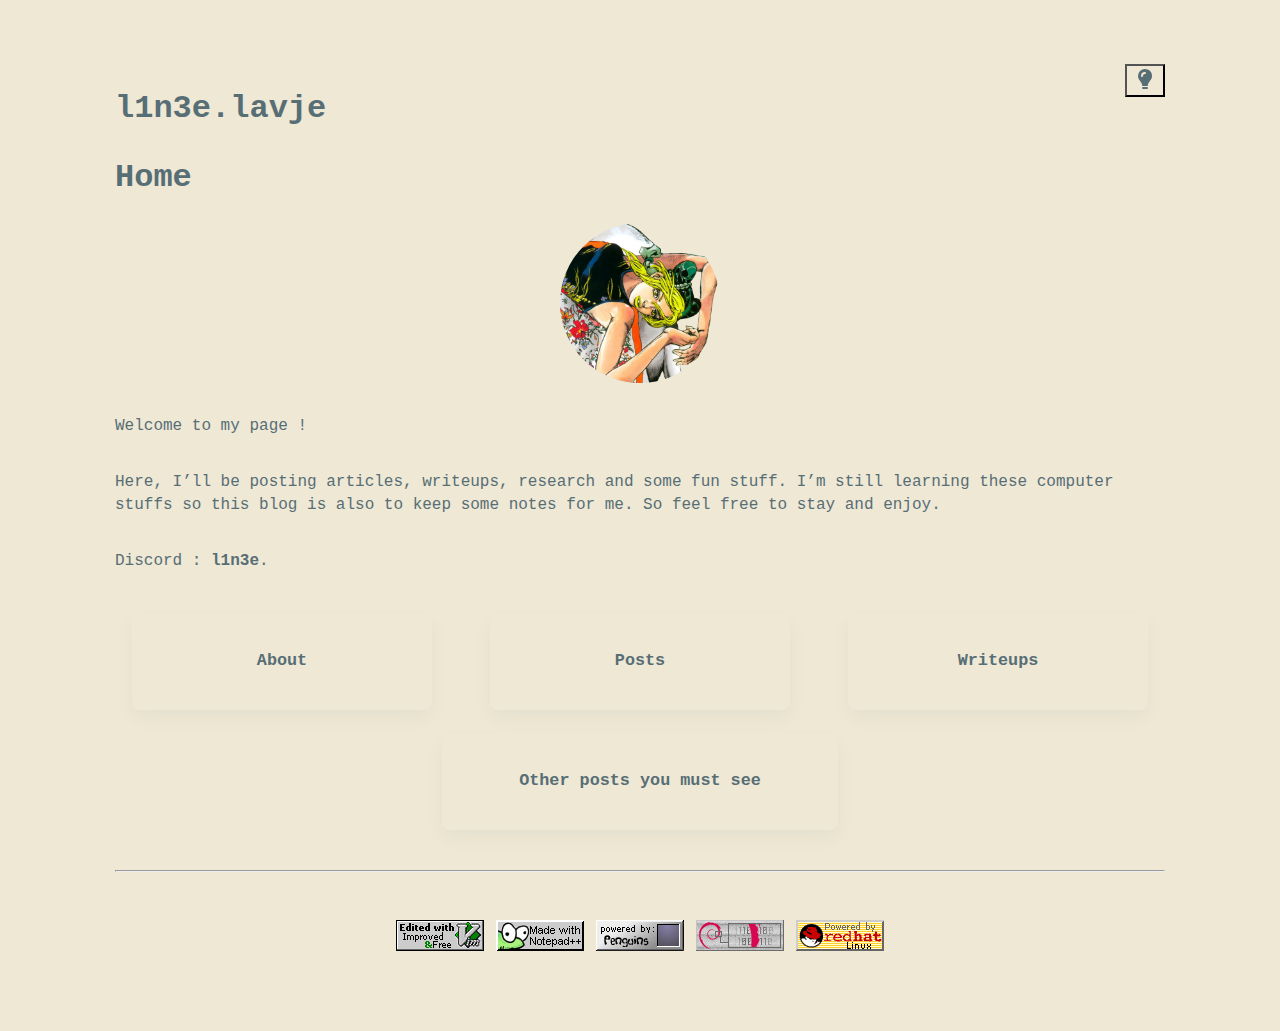
<file: index.html>
<!DOCTYPE html>
<html lang="en"><head>
	<meta name="generator" content="Hugo 0.149.0">

  
  <meta charset="utf-8" />
  <meta http-equiv="X-UA-Compatible" content="IE=edge" />
  <meta name="viewport" content="width=device-width, initial-scale=1" />
  


  
  <meta property="og:type" content="website">
  <meta property="og:description" content="Welcome to my page !" />
  <meta property="og:image" content="https://l1n3e.github.io/images/avatar.png" />
  <meta property="og:url" content="https://l1n3e.github.io/">
  <meta property="og:title" content="My blog and writeups">
  <meta property="og:site_name" content="l1n3e.github.io">

  
  <meta name="twitter:card" content="summary_large_image">
  <meta property="twitter:domain" content="l1n3e.github.io">
  <meta property="twitter:url" content="https://l1n3e.github.io/">
  <meta name="twitter:title" content="My blog and writeups">
  <meta name="twitter:description" content="Welcome to my page !">
  <meta name="twitter:image" content="https://l1n3e.github.io/images/avatar.png">
  
  <title>
    
      l1n3e's blog
    
  </title>


  <link rel="icon" type="image/gif" href="/images/oia-uia.gif" />
   

  
  
  
  
  <link rel="stylesheet" href="/css/main.9bb372a616563f9ecafd6e5ea0d7760c487f35e7358f212b258b477fbfa75f5264ef33aaffa0334383ffc444b631b8dc5c496c67b5830ab2ac1f1e226a1125c3.css" integrity="sha512-SCTwql8ojGNJq4/8danXc4z96zch+4V1h2iGISxKZRA4PmJnbTdKgqKFsW/2hQ6XltV2Pnp6br5eTRiaejha2w==" />


                        <style>
    .site-links {
      display: grid;
      grid-template-columns: repeat(auto-fit, minmax(16rem, 1fr));
      gap: 1.5rem;
      margin: 2.5rem 0;
      padding: 0;
      justify-content: center;
      justify-items: center;
    }

    .link-card {
      display: flex;
      align-items: center;
      justify-content: center;
      width: min(100%, 16rem);
      padding: 1rem 1.4rem;
      min-height: 4rem;
      border: none;
      border-radius: 0.5rem;
      background: #eee8d5;
      text-decoration: none !important;
      color: #586e75;
      text-align: center;
      box-shadow: 0 8px 20px rgba(0, 0, 0, 0.04);
      transition: transform 0.18s ease, box-shadow 0.18s ease, color 0.18s ease;
    }

    .link-card:visited {
      color: #586e75;
      text-decoration: none !important;
    }

    body[a="dark"] .link-card {

      background: #343746;

      color: #f8f8f2;

      border: 1px solid rgba(139, 140, 155, 0.35);

      box-shadow: 0 12px 30px rgba(0, 0, 0, 0.45);

    }



    body[a="dark"] .link-card:visited {

      color: #f8f8f2;

      text-decoration: none !important;

    }



    .link-card:hover,

    .link-card:focus-visible {

      transform: translateY(-3px);

      box-shadow: 0 16px 36px rgba(0, 0, 0, 0.12);

      outline: none;

      text-decoration: none !important;

    }



    body[a="dark"] .link-card:hover,

    body[a="dark"] .link-card:focus-visible {

      border-color: #bd93f9;

      box-shadow: 0 18px 40px rgba(0, 0, 0, 0.5);

    }



    .link-card__title {

      font-weight: 600;

      font-size: 1.05rem;

      color: #586e75;

      transition: color 0.18s ease;

      text-decoration: none !important;

    }



    body[a="dark"] .link-card__title {

      color: #f8f8f2;

    }



    .link-card:hover .link-card__title,

    .link-card:focus-visible .link-card__title {

      color: #87c3ff;

    }



    body[a="dark"] .link-card:hover .link-card__title,

    body[a="dark"] .link-card:focus-visible .link-card__title {

      color: #ffb86c;

    }



    .link-card--feature {
      grid-column: 1 / -1;
      width: min(22rem, 100%);
    }

    .badge-strip {
      display: flex;
      flex-wrap: wrap;
      justify-content: center;
      align-items: center;
      gap: 0.75rem;
      padding: 1rem 0;
      width: fit-content;
      width: -moz-fit-content;
      width: -webkit-fit-content;
      width: max-content;
      max-width: 100%;
      margin: 0 auto;
    }

    .badge-strip img {
      display: block;
    }
  </style>


  


</head>

    <body a="dark">
        <main class="page-content" aria-label="Content">
            <div class="w">

<script src="/js/theme-toggle.f10bb0c6283b259e63664053a20ccc48c8b0980e44bceece1c10401c529c2040.js" integrity="sha256-8Quwxig7JZ5jZkBTogzMSMiwmA5EvO7OHBBAHFKcIEA="></script>

<button style="float: right; background: none; outline: none;" onclick="toggleTheme()">

<svg class="w-6 h-6 text-gray-800 dark:text-white theme" aria-hidden="true" xmlns="http://www.w3.org/2000/svg" width="24" height="24" fill="currentColor" viewBox="0 0 24 24">
  <path fill-rule="evenodd" d="M7.05 4.05A7 7 0 0 1 19 9c0 2.407-1.197 3.874-2.186 5.084l-.04.048C15.77 15.362 15 16.34 15 18a1 1 0 0 1-1 1h-4a1 1 0 0 1-1-1c0-1.612-.77-2.613-1.78-3.875l-.045-.056C6.193 12.842 5 11.352 5 9a7 7 0 0 1 2.05-4.95ZM9 21a1 1 0 0 1 1-1h4a1 1 0 1 1 0 2h-4a1 1 0 0 1-1-1Zm1.586-13.414A2 2 0 0 1 12 7a1 1 0 1 0 0-2 4 4 0 0 0-4 4 1 1 0 0 0 2 0 2 2 0 0 1 .586-1.414Z" clip-rule="evenodd"/>
</svg>

</button>






<header>
    <h1>l1n3e.lavje</h1></header>
<h1 id="home">Home</h1>
<img src="/images/avatar.png" alt="Avatar" title="Jolyne Kujo - JJBA"  align="center" style="border-radius: 100%; width: 10rem; height: 10rem; object-fit: cover"> 
<p>Welcome to my page !</p>
<p>Here, I&rsquo;ll be posting articles, writeups, research and some fun stuff.
I&rsquo;m still learning these computer stuffs so this blog is also to keep some notes for me.
So feel free to stay and enjoy.</p>
<p>Discord : <strong>l1n3e</strong>.</p>
<nav aria-label="Featured links">
  <div class="site-links">
    <a class="link-card" href="/whoami/"><span class="link-card__title">About</span></a>
    <a class="link-card" href="/posts/"><span class="link-card__title">Posts</span></a>
    <a class="link-card" href="/writeups/"><span class="link-card__title">Writeups</span></a>
    <a class="link-card link-card--feature" href="/off-topic/"><span class="link-card__title">Other posts you must see</span></a>
  </div>
</nav>

<hr>

<div class="badge-strip">
  <a href="https://stackoverflow.com/questions/11828270/how-do-i-exit-vim" target="_blank"><img src="images/vim_love.gif" width="88" height="31" alt="edited with VIM !" /></a>
  <a href="https://notepad-plus-plus.org/" target="_blank"><img src="images/button/notepadpp3.gif" width="88" height="31" alt="Notepad++" /></a>
  <a href="https://www.youtube.com/watch?v=rrB13utjYV4" target="_blank"><img src="images/button/penguins.gif" width="88" height="31" alt="Linux penguins" /></a>
  <a href="https://www.debian.org/" target="_blank"><img src="images/button/powered-by-debian.gif" width="88" height="31" alt="Powered by Debian" /></a>
  <a href="https://www.redhat.com/en" target="_blank"><img src="images/button/redhat.gif" width="88" height="31" alt="Powered by Red Hat" /></a>
</div>


            </div>
        </main>

  
    </body>
</html>
</file>
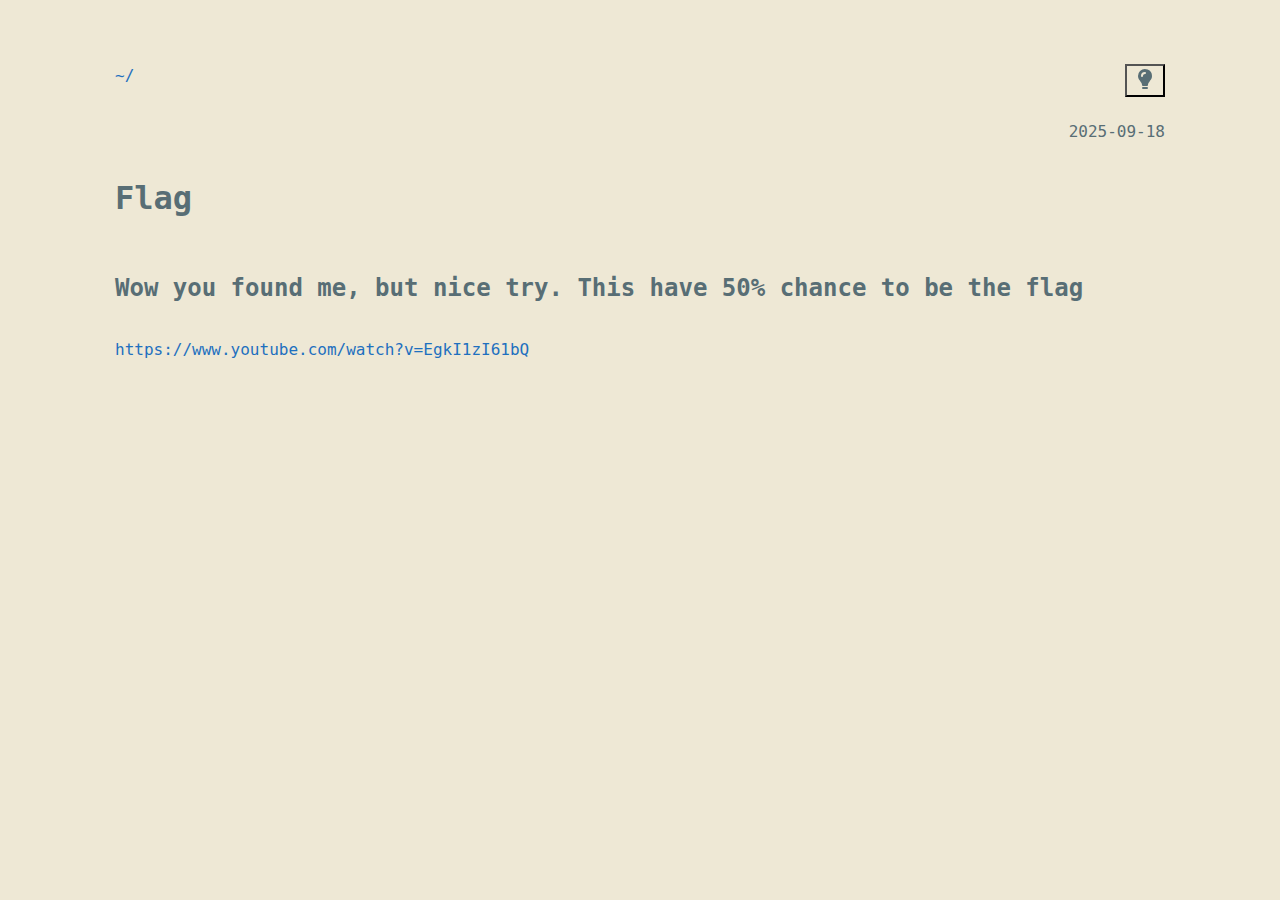
<file: flag/index.html>
<!DOCTYPE html>
<html lang="en"><head>

  <meta charset="utf-8" />
  <meta http-equiv="X-UA-Compatible" content="IE=edge" />
  <meta name="viewport" content="width=device-width, initial-scale=1" />
  <meta name="description" content="Wow you found me, but nice try. This have 50% chance to be the flag — https://www.youtube.com/watch?v=EgkI1zI61bQ">  

  <meta property="og:type" content="website">
  <meta property="og:description" content="Wow you found me, but nice try. This have 50% chance to be the flag — https://www.youtube.com/watch?v=EgkI1zI61bQ" />
  <meta property="og:image" content="https://l1n3e.github.io/" />
  <meta property="og:url" content="https://l1n3e.github.io/flag/">
  <meta property="og:title" content="Flag">
  <meta property="og:site_name" content="l1n3e.github.io">

  <meta name="twitter:card" content="summary_large_image">
  <meta property="twitter:domain" content="l1n3e.github.io">
  <meta property="twitter:url" content="https://l1n3e.github.io/flag/">
  <meta name="twitter:title" content="Flag">
  <meta name="twitter:description" content="Wow you found me, but nice try. This have 50% chance to be the flag — https://www.youtube.com/watch?v=EgkI1zI61bQ">
  <meta name="twitter:image" content="https://l1n3e.github.io/">
  
  <title>Flag</title>

  <link rel="icon" type="image/gif" href="/images/oia-uia.gif" />

  <link rel="stylesheet" href="/css/main.9bb372a616563f9ecafd6e5ea0d7760c487f35e7358f212b258b477fbfa75f5264ef33aaffa0334383ffc444b631b8dc5c496c67b5830ab2ac1f1e226a1125c3.css" integrity="sha512-SCTwql8ojGNJq4/8danXc4z96zch+4V1h2iGISxKZRA4PmJnbTdKgqKFsW/2hQ6XltV2Pnp6br5eTRiaejha2w==" />
</head>

<body a="dark">
  <main class="page-content" aria-label="Content">
    <div class="w">
      <a href="/">~/</a>

      <script src="/js/theme-toggle.f10bb0c6283b259e63664053a20ccc48c8b0980e44bceece1c10401c529c2040.js" integrity="sha256-8Quwxig7JZ5jZkBTogzMSMiwmA5EvO7OHBBAHFKcIEA="></script>

      <button style="float: right; background: none; outline: none;" onclick="toggleTheme()">
        <svg class="w-6 h-6 text-gray-800 dark:text-white theme" aria-hidden="true" xmlns="http://www.w3.org/2000/svg" width="24" height="24" fill="currentColor" viewBox="0 0 24 24">
          <path fill-rule="evenodd" d="M7.05 4.05A7 7 0 0 1 19 9c0 2.407-1.197 3.874-2.186 5.084l-.04.048C15.77 15.362 15 16.34 15 18a1 1 0 0 1-1 1h-4a1 1 0 0 1-1-1c0-1.612-.77-2.613-1.78-3.875l-.045-.056C6.193 12.842 5 11.352 5 9a7 7 0 0 1 2.05-4.95ZM9 21a1 1 0 0 1 1-1h4a1 1 0 1 1 0 2h-4a1 1 0 0 1-1-1Zm1.586-13.414A2 2 0 0 1 12 7a1 1 0 1 0 0-2 4 4 0 0 0-4 4 1 1 0 0 0 2 0 2 2 0 0 1 .586-1.414Z" clip-rule="evenodd"/>
        </svg>
      </button>

      <article>
        <p class="post-meta">
          <time datetime="2025-09-18 00:31:01 +0100 CET">2025-09-18</time>
        </p>

        <h1>Flag</h1>

        <h2 id="Secret">Wow you found me, but nice try. This have 50% chance to be the flag</h2>
        <p><a href="https://www.youtube.com/watch?v=EgkI1zI61bQ">https://www.youtube.com/watch?v=EgkI1zI61bQ</a></p>
      </article>
    </div>
  </main>
</body>
</html>
</file>
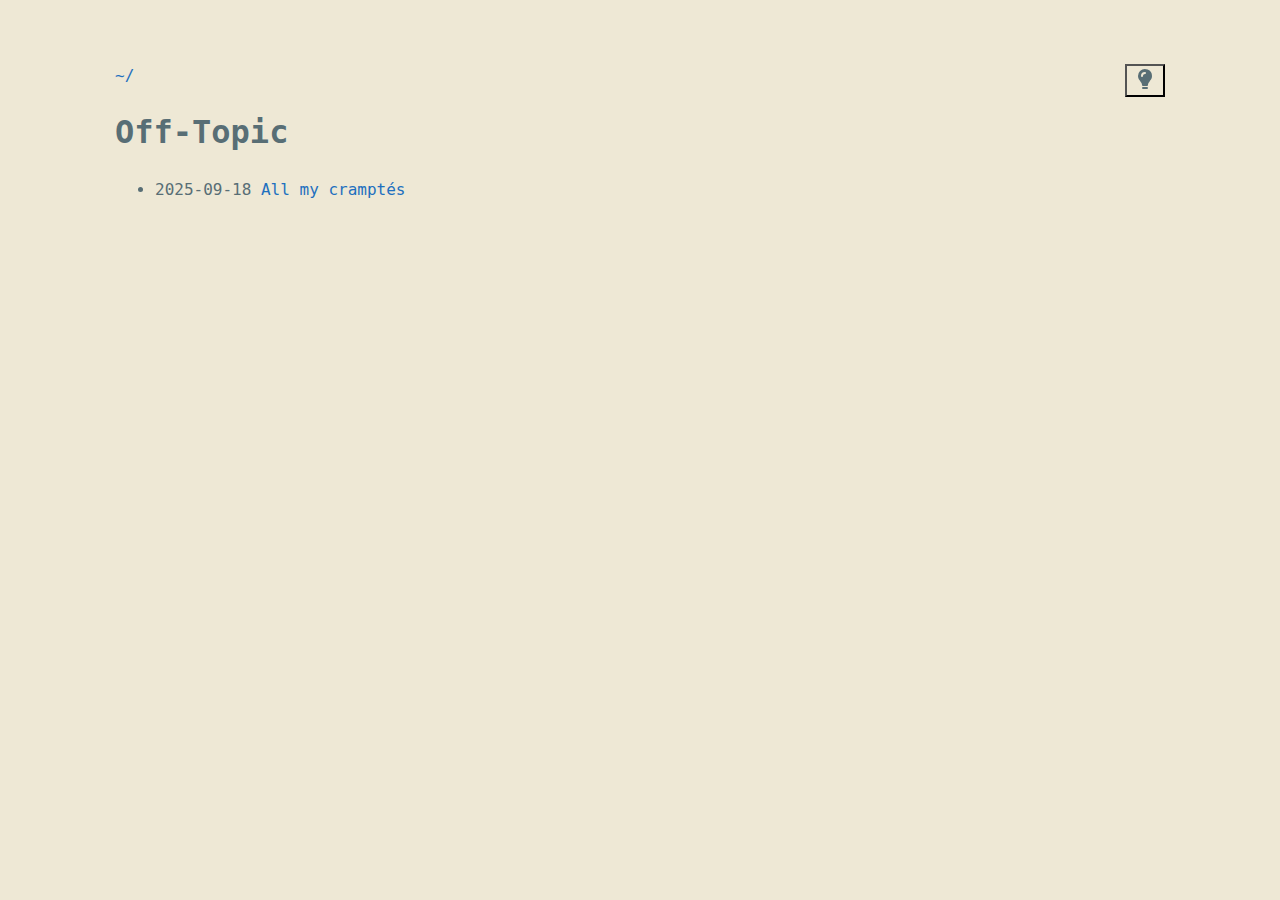
<file: off-topic/index.html>
﻿<!DOCTYPE html>
<html lang="en"><head>

  
  <meta charset="utf-8" />
  <meta http-equiv="X-UA-Compatible" content="IE=edge" />
  <meta name="viewport" content="width=device-width, initial-scale=1" />
  


  
  <meta property="og:type" content="website">
  <meta property="og:description" content="" />
  <meta property="og:image" content="https://l1n3e.github.io/" />
  <meta property="og:url" content="https://l1n3e.github.io/off-topic/">
  <meta property="og:title" content="Off-Topic">
  <meta property="og:site_name" content="l1n3e.github.io">

  
  <meta name="twitter:card" content="summary_large_image">
  <meta property="twitter:domain" content="l1n3e.github.io">
  <meta property="twitter:url" content="https://l1n3e.github.io/off-topic/">
  <meta name="twitter:title" content="Off-Topic">
  <meta name="twitter:description" content="">
  <meta name="twitter:image" content="https://l1n3e.github.io/">
  
  <title>
    
      Off-Topic
    
  </title>


  <link rel="icon" type="image/gif" href="/images/oia-uia.gif" />
   

  
  
  
  
  <link rel="stylesheet" href="/css/main.9bb372a616563f9ecafd6e5ea0d7760c487f35e7358f212b258b477fbfa75f5264ef33aaffa0334383ffc444b631b8dc5c496c67b5830ab2ac1f1e226a1125c3.css" integrity="sha512-SCTwql8ojGNJq4/8danXc4z96zch+4V1h2iGISxKZRA4PmJnbTdKgqKFsW/2hQ6XltV2Pnp6br5eTRiaejha2w==" />

  


</head>

    <body a="dark">
        <main class="page-content" aria-label="Content">
            <div class="w">
<a href="/">~/</a>



<script src="/js/theme-toggle.f10bb0c6283b259e63664053a20ccc48c8b0980e44bceece1c10401c529c2040.js" integrity="sha256-8Quwxig7JZ5jZkBTogzMSMiwmA5EvO7OHBBAHFKcIEA="></script>

<button style="float: right; background: none; outline: none;" onclick="toggleTheme()">

<svg class="w-6 h-6 text-gray-800 dark:text-white theme" aria-hidden="true" xmlns="http://www.w3.org/2000/svg" width="24" height="24" fill="currentColor" viewBox="0 0 24 24">
  <path fill-rule="evenodd" d="M7.05 4.05A7 7 0 0 1 19 9c0 2.407-1.197 3.874-2.186 5.084l-.04.048C15.77 15.362 15 16.34 15 18a1 1 0 0 1-1 1h-4a1 1 0 0 1-1-1c0-1.612-.77-2.613-1.78-3.875l-.045-.056C6.193 12.842 5 11.352 5 9a7 7 0 0 1 2.05-4.95ZM9 21a1 1 0 0 1 1-1h4a1 1 0 1 1 0 2h-4a1 1 0 0 1-1-1Zm1.586-13.414A2 2 0 0 1 12 7a1 1 0 1 0 0-2 4 4 0 0 0-4 4 1 1 0 0 0 2 0 2 2 0 0 1 .586-1.414Z" clip-rule="evenodd"/>
</svg>

</button>






<h1>Off-Topic</h1>



    <ul>
        <li>
            <span>2025-09-18</span>
            <a href="/off-topic/cramptes/">All my cramptés</a>
        </li>
        
    </ul>



            </div>
        </main>

  
    </body>
</html>
</file>
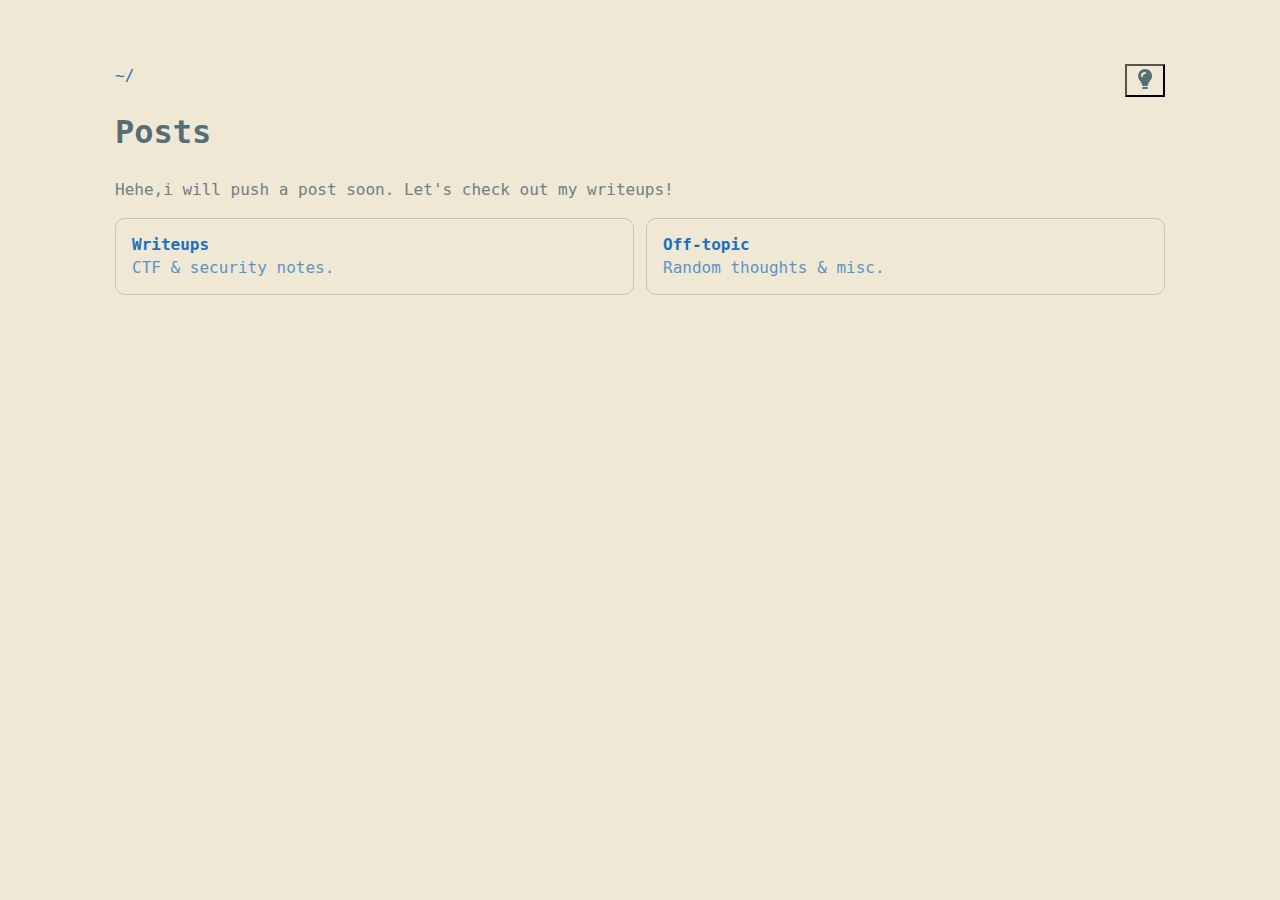
<file: posts/index.html>
﻿<!DOCTYPE html>
<html lang="en"><head>

  <meta charset="utf-8" />
  <meta http-equiv="X-UA-Compatible" content="IE=edge" />
  <meta name="viewport" content="width=device-width, initial-scale=1" />

  <meta property="og:type" content="website">
  <meta property="og:description" content="" />
  <meta property="og:image" content="https://l1n3e.github.io/" />
  <meta property="og:url" content="https://l1n3e.github.io/posts/">
  <meta property="og:title" content="Posts">
  <meta property="og:site_name" content="l1n3e.github.io">

  <meta name="twitter:card" content="summary_large_image">
  <meta property="twitter:domain" content="l1n3e.github.io">
  <meta property="twitter:url" content="https://l1n3e.github.io/posts/">
  <meta name="twitter:title" content="Posts">
  <meta name="twitter:description" content="">
  <meta name="twitter:image" content="https://l1n3e.github.io/">
  
  <title>Posts</title>

  <link rel="icon" type="image/gif" href="/images/oia-uia.gif" />

  <link rel="stylesheet" href="/css/main.9bb372a616563f9ecafd6e5ea0d7760c487f35e7358f212b258b477fbfa75f5264ef33aaffa0334383ffc444b631b8dc5c496c67b5830ab2ac1f1e226a1125c3.css" integrity="sha512-SCTwql8ojGNJq4/8danXc4z96zch+4V1h2iGISxKZRA4PmJnbTdKgqKFsW/2hQ6XltV2Pnp6br5eTRiaejha2w==" />
</head>
<body a="dark">
  <main class="page-content" aria-label="Content">
    <div class="w">
      <a href="/">~/</a>

      <script src="/js/theme-toggle.f10bb0c6283b259e63664053a20ccc48c8b0980e44bceece1c10401c529c2040.js" integrity="sha256-8Quwxig7JZ5jZkBTogzMSMiwmA5EvO7OHBBAHFKcIEA="></script>

      <button style="float: right; background: none; outline: none;" onclick="toggleTheme()">
        <svg class="w-6 h-6 text-gray-800 dark:text-white theme" aria-hidden="true" xmlns="http://www.w3.org/2000/svg" width="24" height="24" fill="currentColor" viewBox="0 0 24 24">
          <path fill-rule="evenodd" d="M7.05 4.05A7 7 0 0 1 19 9c0 2.407-1.197 3.874-2.186 5.084l-.04.048C15.77 15.362 15 16.34 15 18a1 1 0 0 1-1 1h-4a1 1 0 0 1-1-1c0-1.612-.77-2.613-1.78-3.875l-.045-.056C6.193 12.842 5 11.352 5 9a7 7 0 0 1 2.05-4.95ZM9 21a1 1 0 0 1 1-1h4a1 1 0 1 1 0 2h-4a1 1 0 0 1-1-1Zm1.586-13.414A2 2 0 0 1 12 7a1 1 0 1 0 0-2 4 4 0 0 0-4 4 1 1 0 0 0 2 0 2 2 0 0 1 .586-1.414Z" clip-rule="evenodd"/>
        </svg>
      </button>

      <h1>Posts</h1>

      <!-- Message -->
      <p style="opacity:.85;margin:0.5rem 0 1rem">Hehe,i will push a post soon. Let's check out my writeups!</p>

      <!-- Simple navigation tiles -->
      <nav aria-label="Sections" style="display:grid;grid-template-columns:repeat(auto-fit,minmax(220px,1fr));gap:12px;margin:12px 0 24px">
        <a href="/writeups/" style="display:block;padding:14px 16px;border:1px solid rgba(127,127,127,.35);border-radius:10px;text-decoration:none">
          <strong>Writeups</strong>
          <div style="opacity:.7">CTF &amp; security notes.</div>
        </a>
        <a href="/off-topic/" style="display:block;padding:14px 16px;border:1px solid rgba(127,127,127,.35);border-radius:10px;text-decoration:none">
          <strong>Off-topic</strong>
          <div style="opacity:.7">Random thoughts &amp; misc.</div>
        </a>
      </nav>

      <!-- (Optional) list of posts, will be filled by generator later -->
      <ul></ul>

    </div>
  </main>
</body></html>
</file>
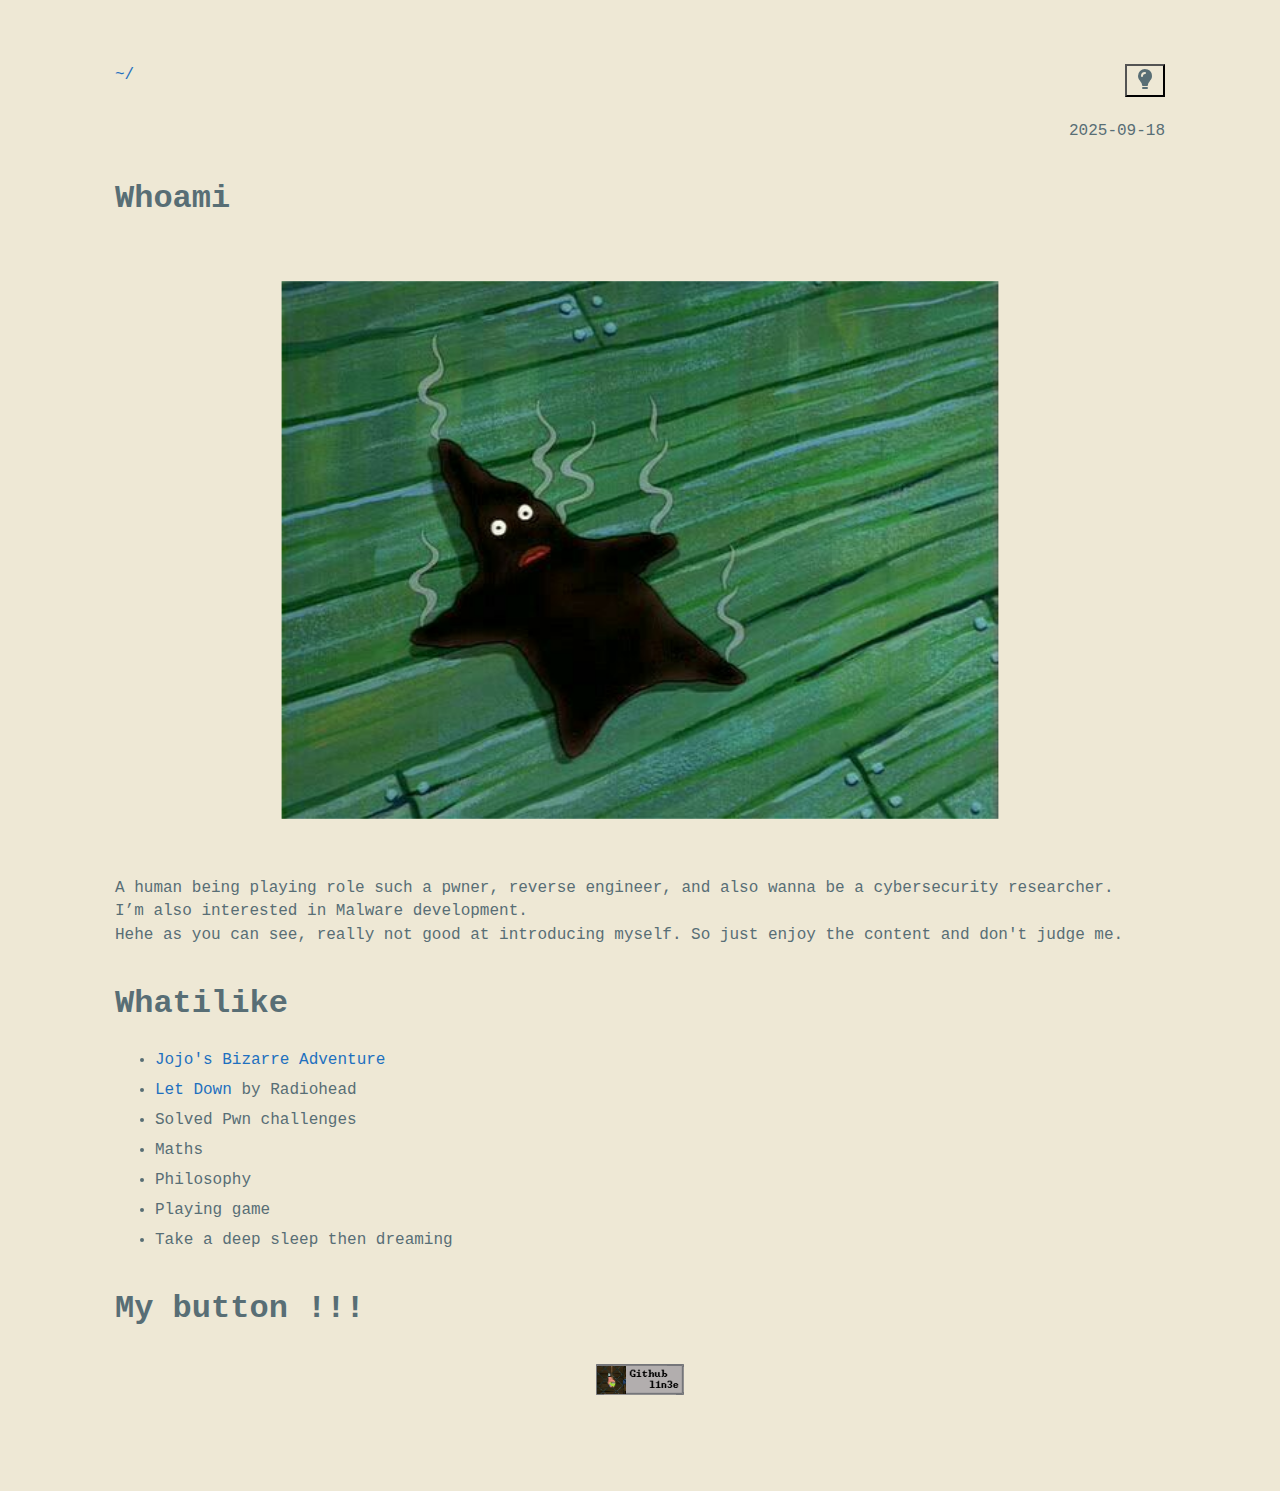
<file: whoami/index.html>
<!DOCTYPE html>
<html lang="en"><head>

  
  <meta charset="utf-8" />
  <meta http-equiv="X-UA-Compatible" content="IE=edge" />
  <meta name="viewport" content="width=device-width, initial-scale=1" />
  <meta name="description" content="Short description of me and myself">  


  
  <meta property="og:type" content="website">
  <meta property="og:description" content="Short description of me and myself" />
  <meta property="og:image" content="https://l1n3e.github.io/" />
  <meta property="og:url" content="https://l1n3e.github.io/whoami/">
  <meta property="og:title" content="Whoami">
  <meta property="og:site_name" content="l1n3e.github.io">

  
  <meta name="twitter:card" content="summary_large_image">
  <meta property="twitter:domain" content="l1n3e.github.io">
  <meta property="twitter:url" content="https://l1n3e.github.io/whoami/">
  <meta name="twitter:title" content="Whoami">
  <meta name="twitter:description" content="Short description of me and myself">
  <meta name="twitter:image" content="https://l1n3e.github.io/">
  
  <title>
    
      Whoami
    
  </title>


  <link rel="icon" type="image/gif" href="/images/oia-uia.gif" />
   

  
  
  
  
  <link rel="stylesheet" href="/css/main.9bb372a616563f9ecafd6e5ea0d7760c487f35e7358f212b258b477fbfa75f5264ef33aaffa0334383ffc444b631b8dc5c496c67b5830ab2ac1f1e226a1125c3.css" integrity="sha512-SCTwql8ojGNJq4/8danXc4z96zch+4V1h2iGISxKZRA4PmJnbTdKgqKFsW/2hQ6XltV2Pnp6br5eTRiaejha2w==" />

  


</head>

    <body a="dark">
        <main class="page-content" aria-label="Content">
            <div class="w">
<a href="/">~/</a>




<script src="/js/theme-toggle.f10bb0c6283b259e63664053a20ccc48c8b0980e44bceece1c10401c529c2040.js" integrity="sha256-8Quwxig7JZ5jZkBTogzMSMiwmA5EvO7OHBBAHFKcIEA="></script>

<button style="float: right; background: none; outline: none;" onclick="toggleTheme()">

<svg class="w-6 h-6 text-gray-800 dark:text-white theme" aria-hidden="true" xmlns="http://www.w3.org/2000/svg" width="24" height="24" fill="currentColor" viewBox="0 0 24 24">
  <path fill-rule="evenodd" d="M7.05 4.05A7 7 0 0 1 19 9c0 2.407-1.197 3.874-2.186 5.084l-.04.048C15.77 15.362 15 16.34 15 18a1 1 0 0 1-1 1h-4a1 1 0 0 1-1-1c0-1.612-.77-2.613-1.78-3.875l-.045-.056C6.193 12.842 5 11.352 5 9a7 7 0 0 1 2.05-4.95ZM9 21a1 1 0 0 1 1-1h4a1 1 0 1 1 0 2h-4a1 1 0 0 1-1-1Zm1.586-13.414A2 2 0 0 1 12 7a1 1 0 1 0 0-2 4 4 0 0 0-4 4 1 1 0 0 0 2 0 2 2 0 0 1 .586-1.414Z" clip-rule="evenodd"/>
</svg>

</button>






<article>
    <p class="post-meta">
        <time datetime="2025-09-18 01:27:12 &#43;0100 CET">
            2025-09-18
        </time>
    </p>

    <h1>Whoami</h1>

    

    <p><br> <br> <br></p>
<style>
	.fastfetch {
  	transform: scale(1.4);
	}
</style>
<img align="center" class="fastfetch" src="../images/patrick_burn.jpg" style="max-width: 80%; height: auto" > 
<p><br> <br> <br></p>
<p>A human being playing role such a pwner, reverse engineer, and also wanna be a cybersecurity researcher. <br>
I&rsquo;m also interested in Malware development. <br>
Hehe as you can see, really not good at introducing myself. So just enjoy the content and don't judge me.
</p>
<h1 id="whatilike">Whatilike</h1>
<ul>
<li><a href="https://vi.wikipedia.org/wiki/JoJo_no_Kimy%C5%8D_na_B%C5%8Dken">Jojo's Bizarre Adventure</a></li>
<li><a href="https://www.youtube.com/watch?v=ZVgHPSyEIqk&t=90s" target="_blank">Let Down</a> by Radiohead</li>
<li>Solved Pwn challenges</li>
<li>Maths</li>
<li>Philosophy</li>
<li>Playing game</li>
<li>Take a deep sleep then dreaming</li>
</ul>
<p></p>
<h1 id="my-button-">My button !!!</h1>
<p><a href="https://l1n3e.github.io/"><img src="../images/button/pergit.gif" width="88" height="31" alt="88x31 button to this blog"/></a></p>

</article>

            </div>
        </main>

  
    </body>
</html>
</file>
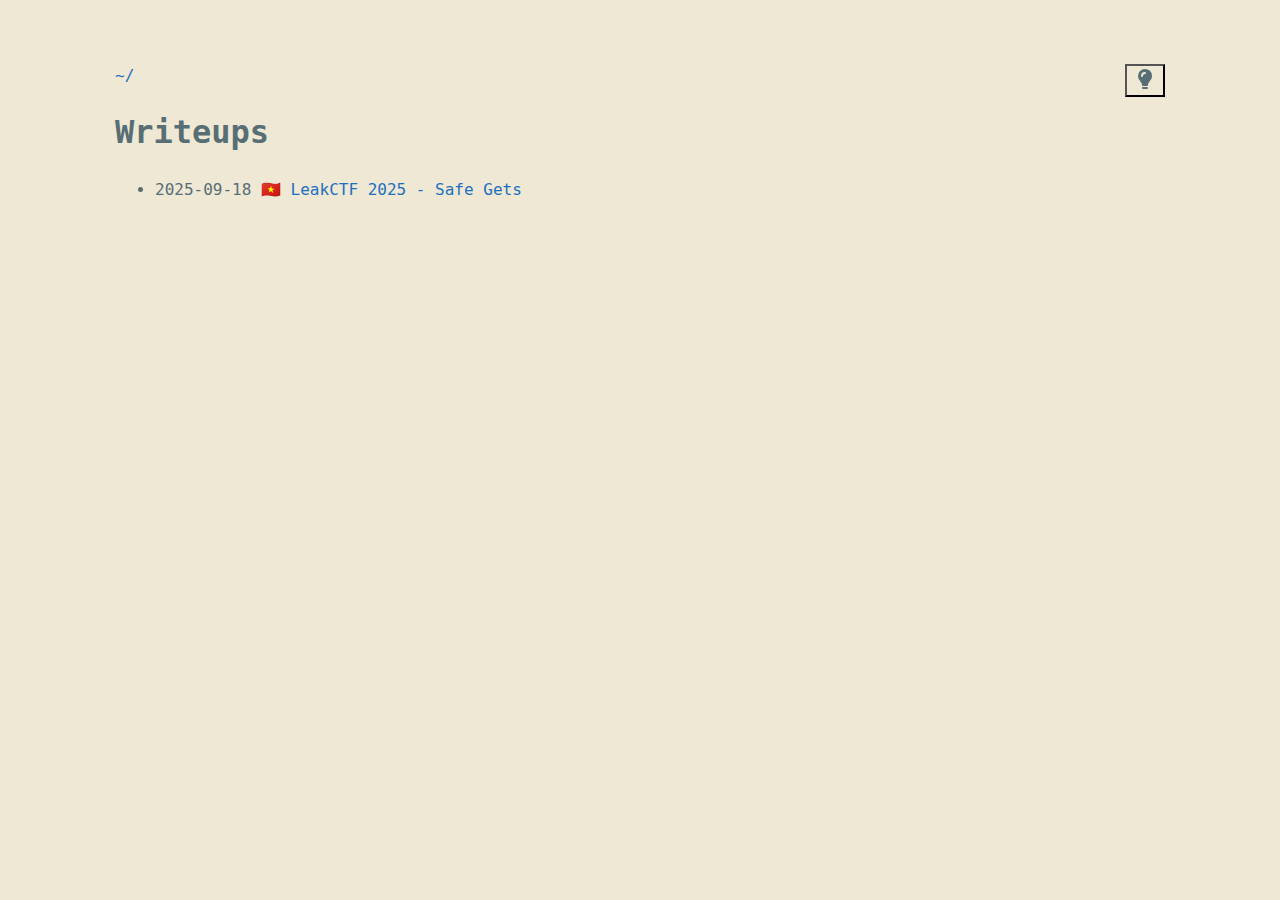
<file: writeups/index.html>
﻿<!DOCTYPE html>
<html lang="en"><head>

  
  <meta charset="utf-8" />
  <meta http-equiv="X-UA-Compatible" content="IE=edge" />
  <meta name="viewport" content="width=device-width, initial-scale=1" />
  


  
  <meta property="og:type" content="website">
  <meta property="og:description" content="" />
  <meta property="og:image" content="https://l1n3e.github.io/" />
  <meta property="og:url" content="https://l1n3e.github.io/writeups/">
  <meta property="og:title" content="Writeups">
  <meta property="og:site_name" content="l1n3e.github.io">

  
  <meta name="twitter:card" content="summary_large_image">
  <meta property="twitter:domain" content="l1n3e.github.io">
  <meta property="twitter:url" content="https://l1n3e.github.io/writeups/">
  <meta name="twitter:title" content="Writeups">
  <meta name="twitter:description" content="">
  <meta name="twitter:image" content="https://l1n3e.github.io/">
  
  <title>
    
      Writeups
    
  </title>


  <link rel="icon" type="image/gif" href="/images/oia-uia.gif" />
   

  
  
  
  
  <link rel="stylesheet" href="/css/main.9bb372a616563f9ecafd6e5ea0d7760c487f35e7358f212b258b477fbfa75f5264ef33aaffa0334383ffc444b631b8dc5c496c67b5830ab2ac1f1e226a1125c3.css" integrity="sha512-SCTwql8ojGNJq4/8danXc4z96zch+4V1h2iGISxKZRA4PmJnbTdKgqKFsW/2hQ6XltV2Pnp6br5eTRiaejha2w==" />

  


</head>

    <body a="dark">
        <main class="page-content" aria-label="Content">
            <div class="w">
<a href="/">~/</a>



<script src="/js/theme-toggle.f10bb0c6283b259e63664053a20ccc48c8b0980e44bceece1c10401c529c2040.js" integrity="sha256-8Quwxig7JZ5jZkBTogzMSMiwmA5EvO7OHBBAHFKcIEA="></script>

<button style="float: right; background: none; outline: none;" onclick="toggleTheme()">

<svg class="w-6 h-6 text-gray-800 dark:text-white theme" aria-hidden="true" xmlns="http://www.w3.org/2000/svg" width="24" height="24" fill="currentColor" viewBox="0 0 24 24">
  <path fill-rule="evenodd" d="M7.05 4.05A7 7 0 0 1 19 9c0 2.407-1.197 3.874-2.186 5.084l-.04.048C15.77 15.362 15 16.34 15 18a1 1 0 0 1-1 1h-4a1 1 0 0 1-1-1c0-1.612-.77-2.613-1.78-3.875l-.045-.056C6.193 12.842 5 11.352 5 9a7 7 0 0 1 2.05-4.95ZM9 21a1 1 0 0 1 1-1h4a1 1 0 1 1 0 2h-4a1 1 0 0 1-1-1Zm1.586-13.414A2 2 0 0 1 12 7a1 1 0 1 0 0-2 4 4 0 0 0-4 4 1 1 0 0 0 2 0 2 2 0 0 1 .586-1.414Z" clip-rule="evenodd"/>
</svg>

</button>






<h1>Writeups</h1>



    <ul><li>
            <span>2025-09-18</span>
            <a href="/writeups/leakctf2025/">🇻🇳 LeakCTF 2025 - Safe Gets</a>
        </li>
        
    </ul>



            </div>
        </main>

  
    </body>
</html>
</file>
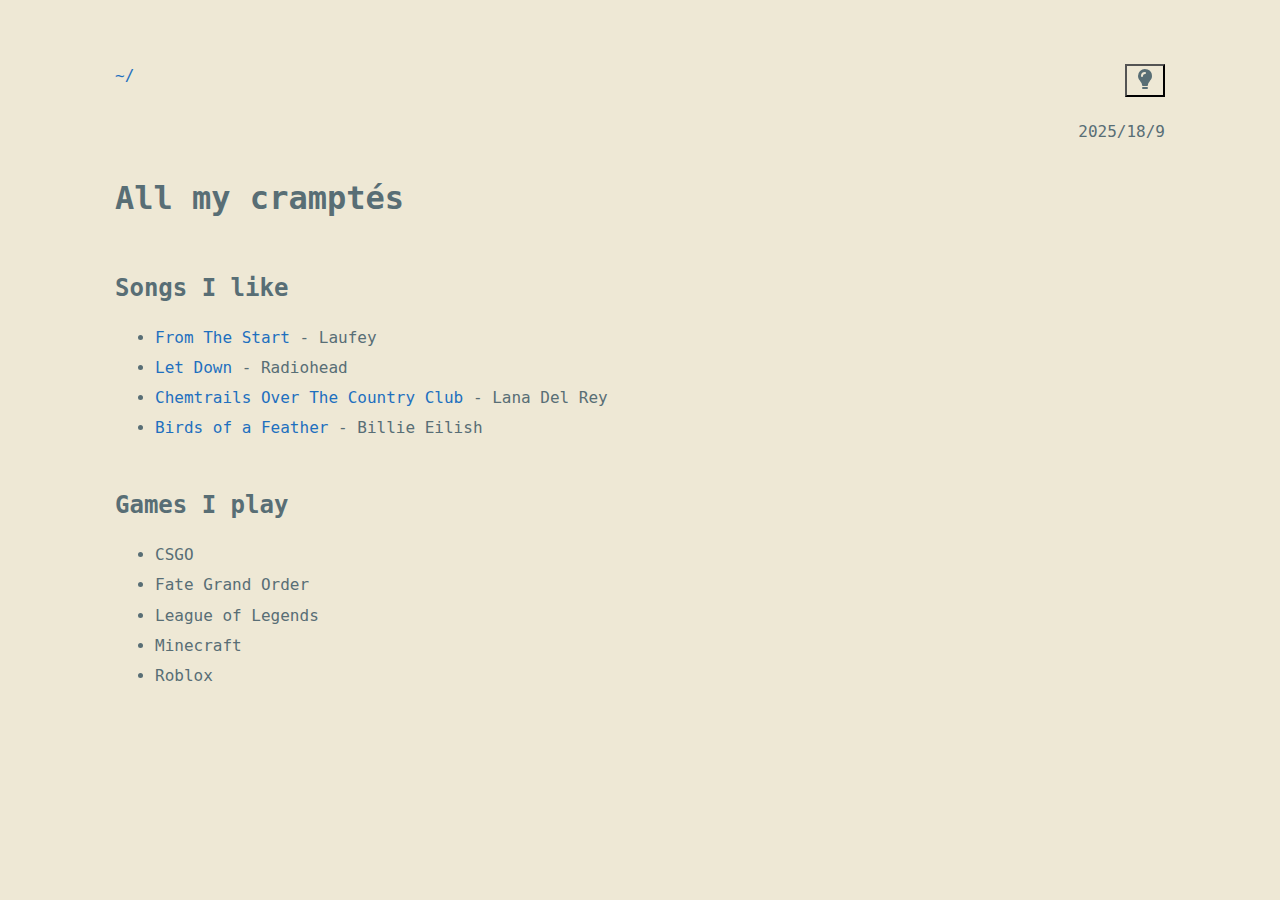
<file: off-topic/cramptes/index.html>
<!DOCTYPE html>
<html lang="en"><head>

  
  <meta charset="utf-8" />
  <meta http-equiv="X-UA-Compatible" content="IE=edge" />
  <meta name="viewport" content="width=device-width, initial-scale=1" />
  <meta name="description" content="Content of my left pocket">  


  
  <meta property="og:type" content="website">
  <meta property="og:description" content="Content of my left pocket" />
  <meta property="og:image" content="https://l1n3e.github.io/" />
  <meta property="og:url" content="https://l1n3e.github.io/off-topic/cramptes/">
  <meta property="og:title" content="All my cramptés">
  <meta property="og:site_name" content="l1n3e.github.io">

  
  <meta name="twitter:card" content="summary_large_image">
  <meta property="twitter:domain" content="l1n3e.github.io">
  <meta property="twitter:url" content="https://l1n3e.github.io/off-topic/cramptes/">
  <meta name="twitter:title" content="All my cramptés">
  <meta name="twitter:description" content="Content of my left pocket">
  <meta name="twitter:image" content="https://l1n3e.github.io/">
  
  <title>
    
      All my cramptés
    
  </title>


  <link rel="icon" type="image/gif" href="/images/oia-uia.gif" />
   

  
  
  
  
  <link rel="stylesheet" href="/css/main.9bb372a616563f9ecafd6e5ea0d7760c487f35e7358f212b258b477fbfa75f5264ef33aaffa0334383ffc444b631b8dc5c496c67b5830ab2ac1f1e226a1125c3.css" integrity="sha512-SCTwql8ojGNJq4/8danXc4z96zch+4V1h2iGISxKZRA4PmJnbTdKgqKFsW/2hQ6XltV2Pnp6br5eTRiaejha2w==" />

  


</head>

    <body a="dark">
        <main class="page-content" aria-label="Content">
            <div class="w">
<a href="/">~/</a>




<script src="/js/theme-toggle.f10bb0c6283b259e63664053a20ccc48c8b0980e44bceece1c10401c529c2040.js" integrity="sha256-8Quwxig7JZ5jZkBTogzMSMiwmA5EvO7OHBBAHFKcIEA="></script>

<button style="float: right; background: none; outline: none;" onclick="toggleTheme()">

<svg class="w-6 h-6 text-gray-800 dark:text-white theme" aria-hidden="true" xmlns="http://www.w3.org/2000/svg" width="24" height="24" fill="currentColor" viewBox="0 0 24 24">
  <path fill-rule="evenodd" d="M7.05 4.05A7 7 0 0 1 19 9c0 2.407-1.197 3.874-2.186 5.084l-.04.048C15.77 15.362 15 16.34 15 18a1 1 0 0 1-1 1h-4a1 1 0 0 1-1-1c0-1.612-.77-2.613-1.78-3.875l-.045-.056C6.193 12.842 5 11.352 5 9a7 7 0 0 1 2.05-4.95ZM9 21a1 1 0 0 1 1-1h4a1 1 0 1 1 0 2h-4a1 1 0 0 1-1-1Zm1.586-13.414A2 2 0 0 1 12 7a1 1 0 1 0 0-2 4 4 0 0 0-4 4 1 1 0 0 0 2 0 2 2 0 0 1 .586-1.414Z" clip-rule="evenodd"/>
</svg>

</button>






<article>
    <p class="post-meta">
        <time datetime="2025-09-18 18:31:49 &#43;0100 CET">
            2025/18/9
        </time>
    </p>

    <h1>All my cramptés</h1>

    <h2 id="songs-i-like">Songs I like</h2>
    <ul>
        <li>
            <a href="https://www.youtube.com/watch?v=lSD_L-xic9o&pp=ygUOZnJvbSB0aGUgc3RhcnQ%3D">From The Start</a> - Laufey
        </li>
        <li>
            <a href="https://www.youtube.com/watch?v=ZVgHPSyEIqk&pp=ygUIbGV0IGRvd24%3D">Let Down</a> - Radiohead
        </li>
        <li>
            <a href="https://www.youtube.com/watch?v=vBHild0PiTE&pp=ygUfY2hlbXRyYWlsIG92ZXIgdGhlIGNvdW50cnkgY2x1Yg%3D%3D">Chemtrails Over The Country Club</a> - Lana Del Rey
        </li>
        <li>
            <a href="https://www.youtube.com/watch?v=V9PVRfjEBTI">Birds of a Feather</a> - Billie Eilish
        </li>
        </li>
    </ul>
    <h2 id="games-i-play">Games I play</h2>
<ul>
<li>CSGO</li>
<li>Fate Grand Order</li>
<li>League of Legends</li>
<li>Minecraft</li>
<li>Roblox</li>

</article>

            </div>
        </main>

  
    </body>
</html>
</file>
<file: css/main.9bb372a616563f9ecafd6e5ea0d7760c487f35e7358f212b258b477fbfa75f5264ef33aaffa0334383ffc444b631b8dc5c496c67b5830ab2ac1f1e226a1125c3.css>
body[a="dark"]{background-color:#282a36;color:#f8f8f2}body[a="dark"] a{color:#bd93f9;text-decoration:none}body[a="dark"] a:visited{color:#ff79c6}body[a="dark"] a:hover{text-decoration:underline}body[a="dark"] code:not(pre>code){background-color:#44475a;color:#f8f8f2}body[a="dark"] figcaption{color:#bcbdd0}body[a="dark"] blockquote{font-style:italic;border:thin solid #f8f8f2;padding:1rem}body[a="dark"] blockquote p{margin:0}body[a="dark"] pre{background:#1e1f29;padding:1em;overflow-x:auto;white-space:pre-wrap}body[a="dark"] .toc{border:thin solid #44475a;padding:1rem}body[a="dark"] .theme{fill:#f8f8f2}body[a="dark"] *:target{background:#44475a}body[a="light"]{background-color:#eee8d5;color:#586e75}body[a="light"] a{color:#1e70bf;text-decoration:none}body[a="light"] a:visited{color:#921292}body[a="light"] a:hover{text-decoration:underline}body[a="light"] code:not(pre>code){background-color:#586e75;color:#eee8d5}body[a="light"] figcaption{color:#839496}body[a="light"] blockquote{font-style:italic;border:thin solid #586e75;padding:1rem}body[a="light"] blockquote p{margin:0}body[a="light"] pre{background:#eee8d5;padding:1em;overflow-x:auto;white-space:pre-wrap}body[a="light"] .toc{border:thin solid #586e75;padding:1rem}body[a="light"] .theme{fill:#586e75}body[a="light"] *:target{background:#839496}@media (prefers-color-scheme: dark){body[a="auto"]{background-color:#282a36;color:#f8f8f2}body[a="auto"] a{color:#bd93f9;text-decoration:none}body[a="auto"] a:visited{color:#ff79c6}body[a="auto"] a:hover{text-decoration:underline}body[a="auto"] code:not(pre>code){background-color:#44475a;color:#f8f8f2}body[a="auto"] figcaption{color:#bcbdd0}body[a="auto"] blockquote{font-style:italic;border:thin solid #f8f8f2;padding:1rem}body[a="auto"] blockquote p{margin:0}body[a="auto"] pre{background:#1e1f29;padding:1em;overflow-x:auto;white-space:pre-wrap}body[a="auto"] .toc{border:thin solid #44475a;padding:1rem}body[a="auto"] .theme{fill:#f8f8f2}body[a="auto"] *:target{background:#44475a}}@media (prefers-color-scheme: light){body[a="auto"]{background-color:#eee8d5;color:#586e75}body[a="auto"] a{color:#1e70bf;text-decoration:none}body[a="auto"] a:visited{color:#921292}body[a="auto"] a:hover{text-decoration:underline}body[a="auto"] code:not(pre>code){background-color:#586e75;color:#eee8d5}body[a="auto"] figcaption{color:#839496}body[a="auto"] blockquote{font-style:italic;border:thin solid #586e75;padding:1rem}body[a="auto"] blockquote p{margin:0}body[a="auto"] pre{background:#eee8d5;padding:1em;overflow-x:auto;white-space:pre-wrap}body[a="auto"] .toc{border:thin solid #586e75;padding:1rem}body[a="auto"] .theme{fill:#586e75}body[a="auto"] *:target{background:#839496}}html{height:100%}body{font-family:monospace;font-size:16px;line-height:1.48;margin:0;min-height:100%;overflow-wrap:break-word}.post-meta{text-align:right}h2,h3,h4,h5,h6{margin-top:3rem}hr{margin:2rem 0}p{margin:2rem 0}li{margin:0.4rem 0}.w{max-width:1050px;margin:0 auto;padding:4rem 2rem}hr{text-align:center;border:1}table{width:100%}table,th,td{border:thin solid black;border-collapse:collapse;padding:0.4rem}code:not(pre>code){padding:0.1em 0.2em;font-size:90%}code.has-jax{-webkit-font-smoothing:antialiased;background:inherit !important;border:none !important;font-size:100%}img{max-width:100%;display:block;margin:0 auto}figcaption{text-align:center;opacity:0.5}.image-cover{max-height:60%;width:80%;object-fit:cover;border:thin solid white}
</file>
